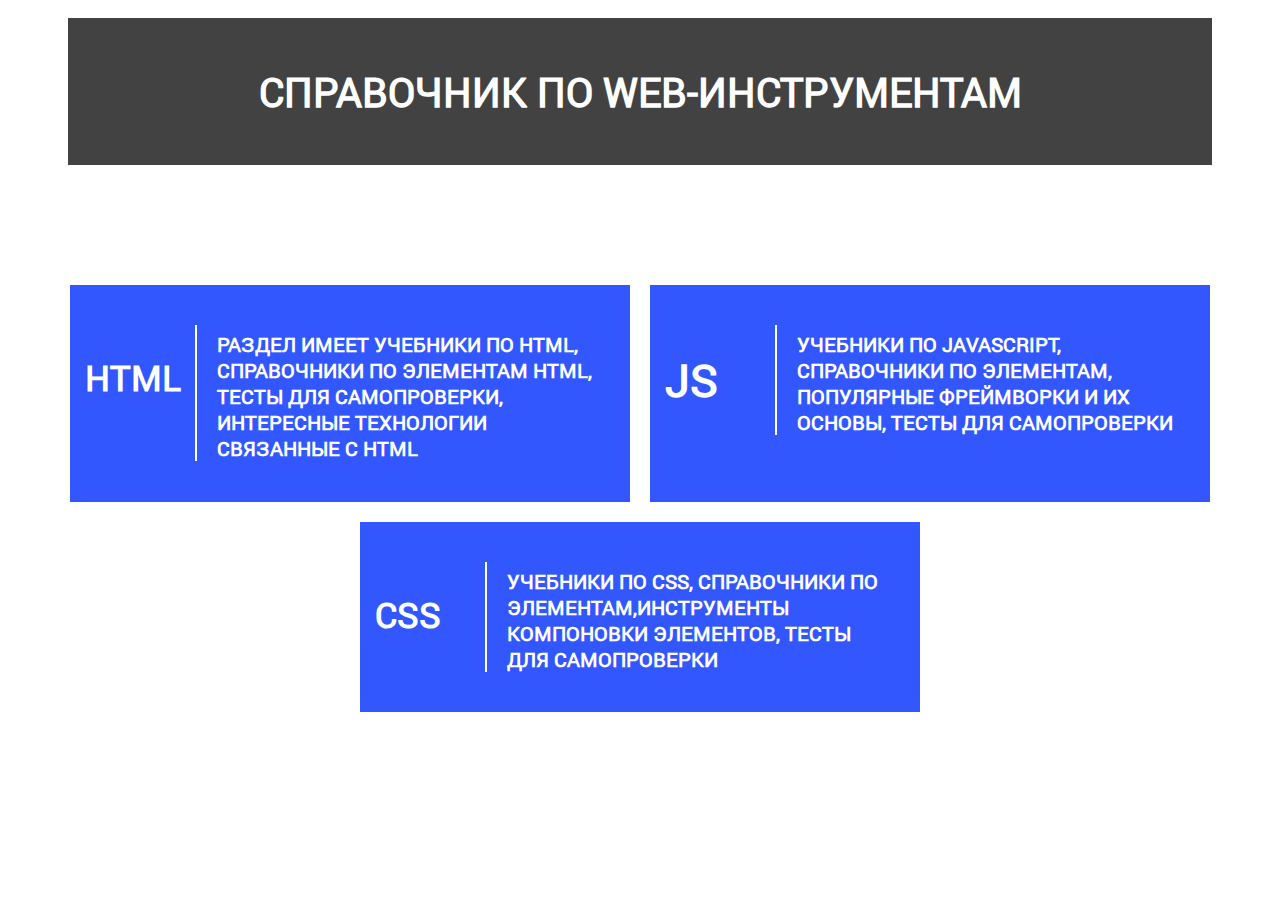
<file: index.html>
<!DOCTYPE html>
<html lang="ru">
<head>
    <meta charset="UTF-8">
     <!-- <meta name="viewport" content="width=device-width, initial-scale=1.0">
    <meta http-equiv="X-UA-Compatible" content="ie=edge">    -->
    <link rel="stylesheet" href="css/fonts.css" />
	<link rel="stylesheet" href="css/main.css" />
    <link rel="stylesheet" href="css/media.css" />
    <link rel="stylesheet" href="css/bootstrap-grid.css" />
    <title>Справочник</title>
</head>
<body>
    <header>
        <div class="container-fluid">
            <div class="row justify-content-center"> 
                <div class="col header">
                    <h1>Справочник по web-инструментам</h1>
                </div>   
            </div> 
        </div>        
    </header>
    <article > 
        <div class="container-fluid ">          
            <div class="row  justify-content-center"> 
                
                    <a href="html.html" class="col button ">                                        
                        <h2 style="float:left;">HTML</h2>
                        <h4>раздел имеет учебники по html, справочники по элементам html, тесты для самопроверки, интересные технологии связанные с html </h4> 
                    </a>   
                <a href="javascript.html" class="col button" style="padding:40px 15px 67px;">                    
                    <h2 style="float:left; Font-size:45px; margin:25px 0px 10px;">js</h2>                    
                    <h4>учебники по javascript, справочники по элементам, популярные фреймворки и их основы, тесты для самопроверки</h4>                    
                </a>            
            </div>                                                   
            <div class="row justify-content-center">
                <a href="css.html" class="col button">                    
                   <h2 style="float:left;">css</h2> 
                   <h4>учебники по css, справочники по элементам,инструменты компоновки элементов, тесты для самопроверки</h4>                   
                </a>                
            </div> 
        </div>                 
    </article>  
 </body>
</html>
</file>
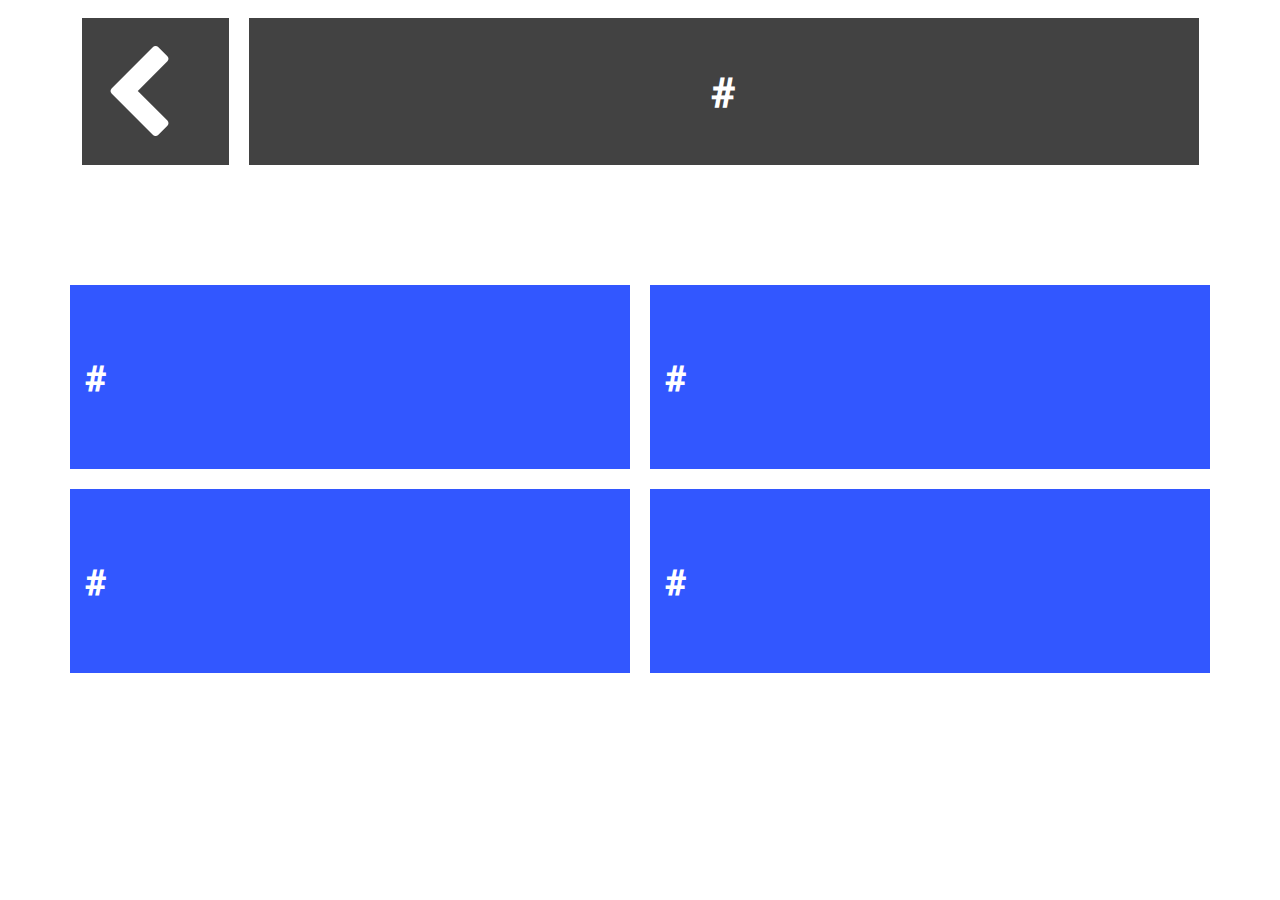
<file: #.html>
<!DOCTYPE html>
<html lang="ru">
<head>
    <meta charset="UTF-8">
     <!-- <meta name="viewport" content="width=device-width, initial-scale=1.0">
    <meta http-equiv="X-UA-Compatible" content="ie=edge">    -->
    <link rel="stylesheet" href="css/fonts.css" />
	<link rel="stylesheet" href="css/main.css" />
    <link rel="stylesheet" href="css/media.css" />
    <link rel="stylesheet" href="css/bootstrap-grid.css" />
    <link rel="stylesheet" href="css/font-awesome.min.css">
    <title>#</title>
</head>
<body>
    <header>
        <div class="container">
            <div class="row justify-content-center"> 
                <a href="index.html" class="col back button">
                        <h3 class="fa fa-chevron-left fa-5x" aria-hidden="true"></h3>                        
                </a>
                <div class="col jheader">
                    <h1>#</h1>
                </div>   
            </div> 
        </div>        
    </header>
    <article > 
        <div class="container-fluid ">          
            <div class="row  justify-content-center">                              
                <a href="#" class="col button ">                                        
                    <h2>#</h2>                                     
                </a>       
                <a href="#" class="col button">                 
                    <h2>#</h2>                    
                </a>            
            </div>                                   
            <div class="row justify-content-center">
                <a href="#" class="col button">                    
                   <h2>#</h2>                    
                </a>
                <a href="#" class="col button">                    
                    <h2>#</h2>                                        
                 </a>
            </div> 
        </div>                 
    </article>  
 </body>
</html>
</file>
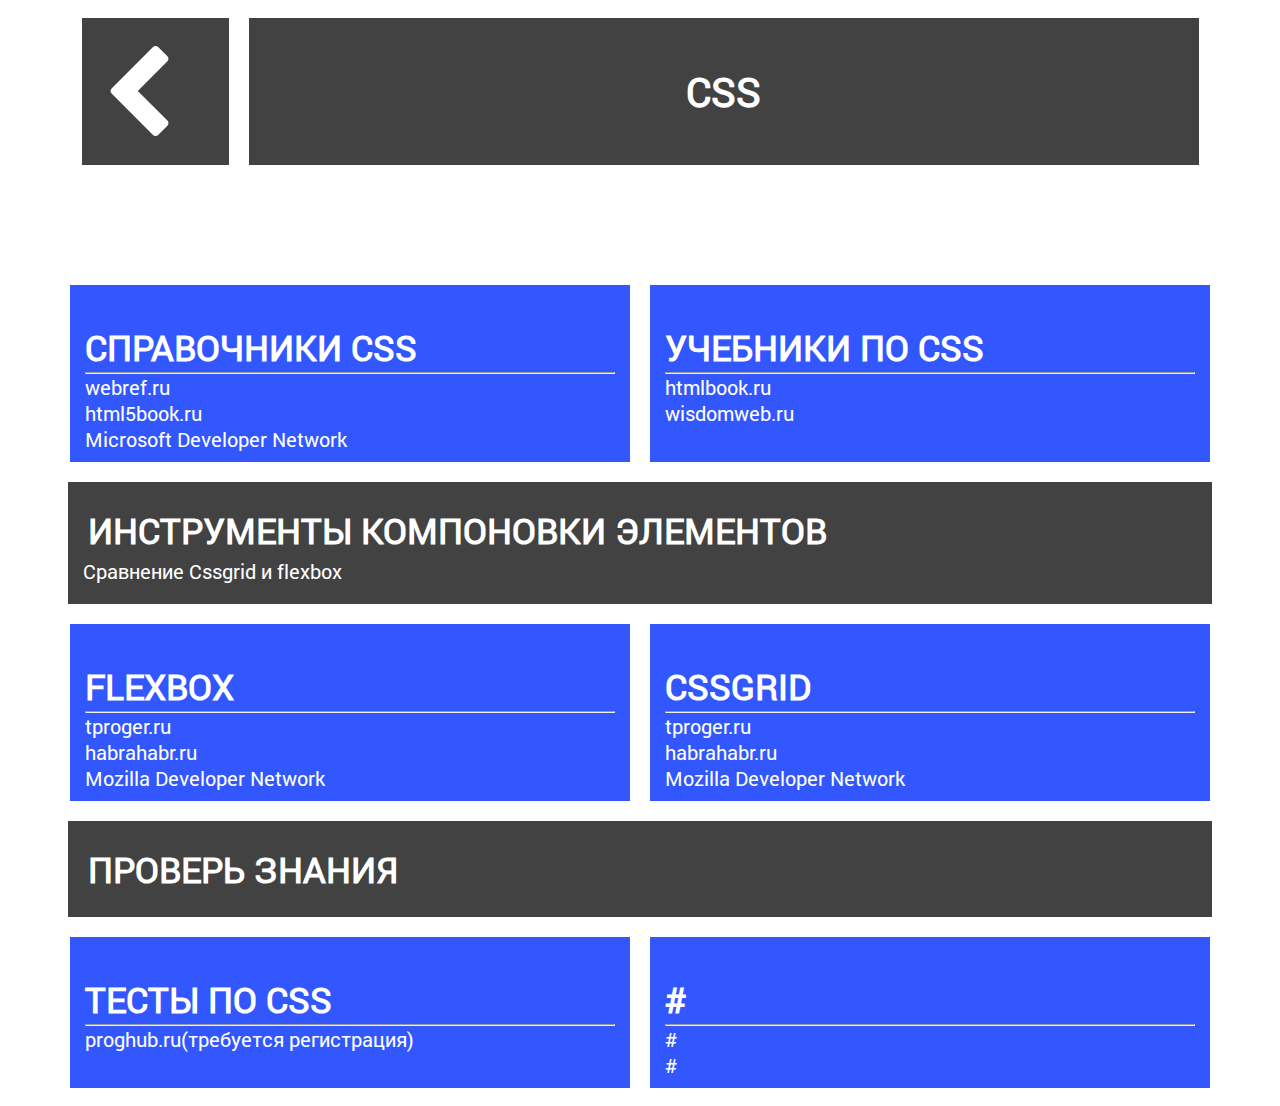
<file: css.html>
<!DOCTYPE html>
<html lang="ru">
<head>
    <meta charset="UTF-8">
     <!-- <meta name="viewport" content="width=device-width, initial-scale=1.0">
    <meta http-equiv="X-UA-Compatible" content="ie=edge">    -->
    <link rel="stylesheet" href="css/fonts.css" />
	<link rel="stylesheet" href="css/main.css" />
    <link rel="stylesheet" href="css/media.css" />
    <link rel="stylesheet" href="css/bootstrap-grid.css" />
    <link rel="stylesheet" href="css/font-awesome.min.css">
    <title>css</title>
</head>
<body>
    <header>
        <div class="container">
            <div class="row justify-content-center"> 
                <a href="index.html" class="col back button">
                        <h3 class="fa fa-chevron-left fa-5x" aria-hidden="true"></h3>                        
                </a>
                <div class="col jheader">
                    <h1>css</h1>
                </div>   
            </div> 
        </div>        
    </header>
    <article > 
        <div class="container-fluid ">                      
            <div class="row  justify-content-center">                              
                <div class="col blog">                                        
                    <h2 style="margin-bottom: 2px">Справочники css</h2>
                    <hr>
                    <a href="https://webref.ru/css">webref.ru</a>
                    <a href="https://html5book.ru/css-spravochnik.html">html5book.ru</a>
                    <a href="https://developer.mozilla.org/ru/docs/Web/CSS/Reference">Microsoft Developer Network</a>                                     
                </div>
                <div class="col blog">                                        
                    <h2 style="margin-bottom: 2px">Учебники по CSS</h2>
                    <hr>
                    <a href="http://htmlbook.ru/samcss">htmlbook.ru</a>
                    <a href="http://www.wisdomweb.ru/CSS/css-first.php">wisdomweb.ru</a>                                                         
                </div>                       
            </div>     
            <div class="row  justify-content-center"> 
                <Div class="col header" >
                    <div>
                    <h2 style="margin: 5px !important;">инструменты компоновки элементов</h2>
                    </div>
                    <div>  
                    <a href="http://htmlbook.ru/blog/css-grid-i-flexbox-sravnenie-na-praktike">Сравнение Cssgrid и flexbox</a> 
                    </div>  
                </Div>             
            </div>                              
            <div class="row justify-content-center">
                    <div class="col blog">
                            <h2 style="margin-bottom: 2px">flexbox</h2>
                            <hr>
                            <a href="https://tproger.ru/translations/how-css-flexbox-works/">tproger.ru</a>
                            <a href="https://habrahabr.ru/post/242545/">habrahabr.ru</a>
                            <a href="https://developer.mozilla.org/ru/docs/Learn/CSS/CSS_layout/Flexbox">Mozilla Developer Network</a>
                    </div>
                    <div class="col blog">
                            <h2 style="margin-bottom: 2px">cssgrid</h2>
                            <hr>
                            <a href="https://tproger.ru/translations/getting-started-with-css-grid/">tproger.ru</a>
                            <a href="https://habrahabr.ru/post/325760/">habrahabr.ru</a>
                            <a href="https://developer.mozilla.org/ru/docs/Web/CSS/CSS_Grid_Layout">Mozilla Developer Network</a>
                    </div>     
            </div> 
        </div> 
        <div class="container-fluid">
                <div class="row justify-content-center">
                        <div class="col header">
                            <h2 style="margin: 5px !important">Проверь знания</h2>
                        </div>
                    </div>
                    <div class="row  justify-content-center">
                        <div class="col blog">
                            <h2 style="margin-bottom: 2px">тесты по css</h2>
                            <hr>
                            <a href="https://proghub.ru/t/css-basic">proghub.ru(требуется регистрация)</a>                  
                        </div>
                        <div class="col blog">
                            <h2 style="margin-bottom: 2px">#</h2>
                            <hr>
                            <a href="#">
                                #
                            </a>
                            <a href="#">
                                #
                            </a>
                        </div>
                    </div>
        </div>                
    </article>  
 </body>
</html>
</file>
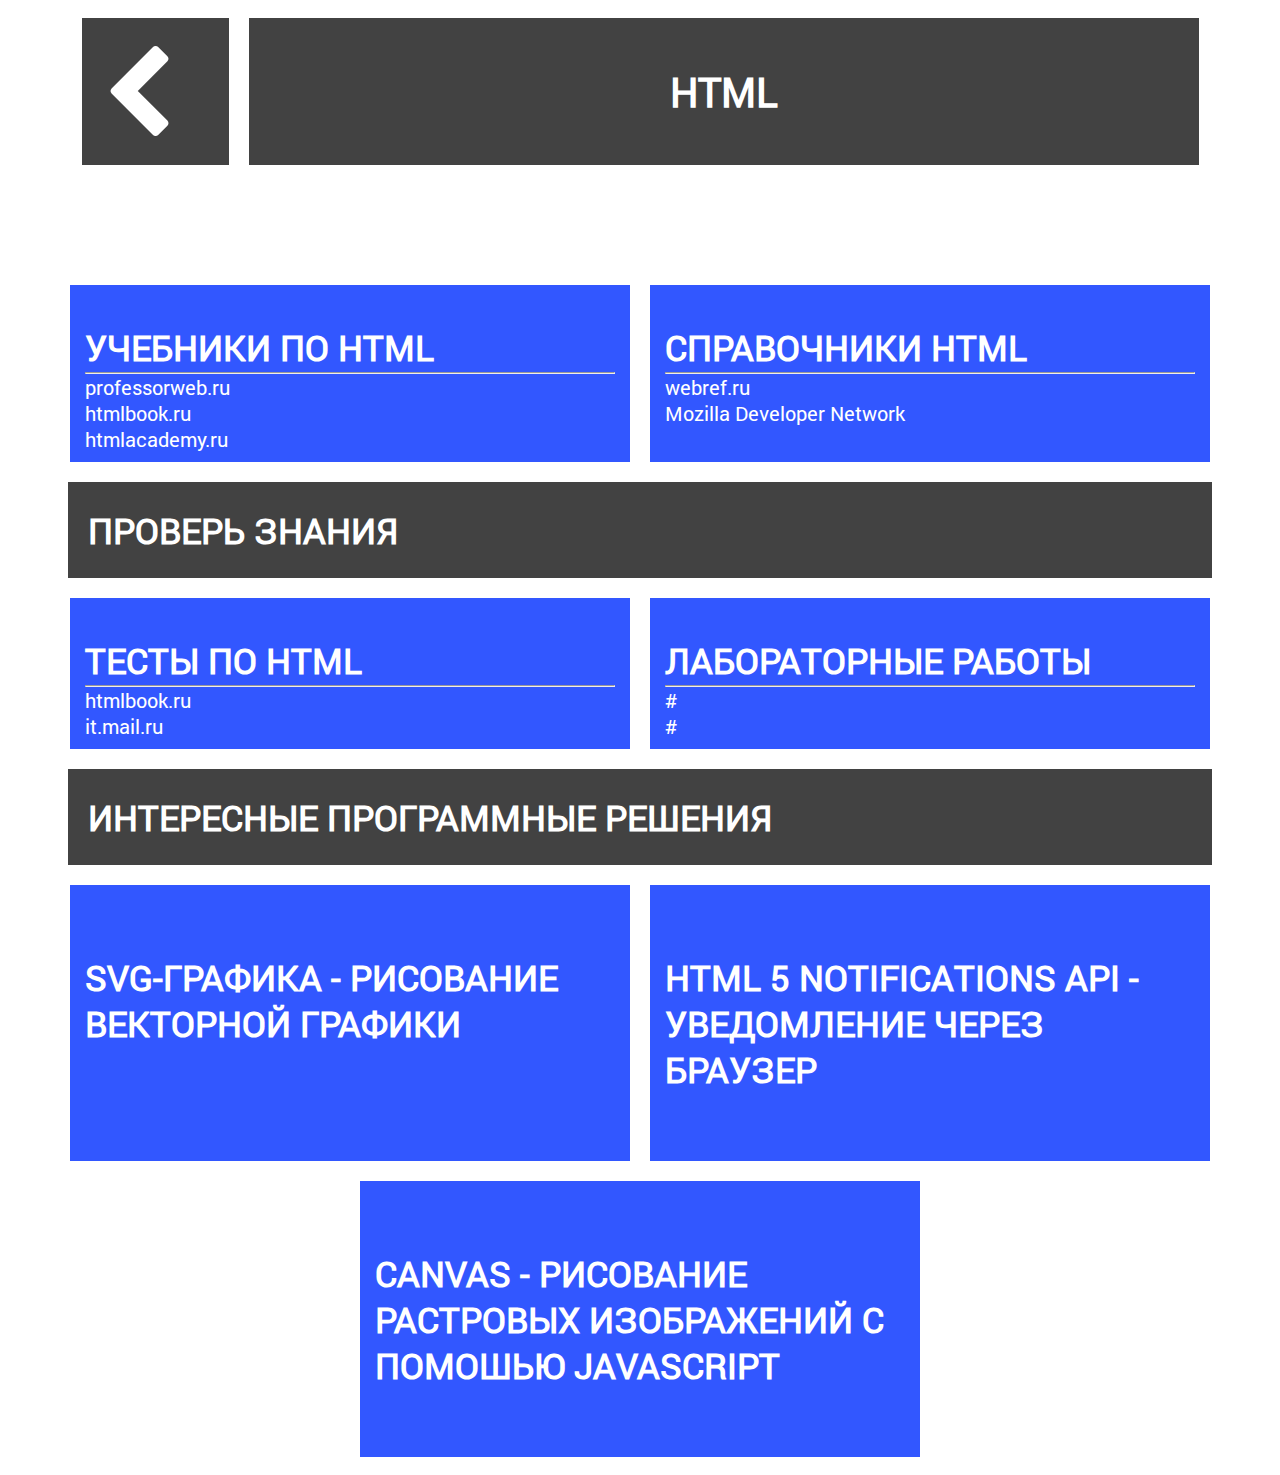
<file: html.html>
<!DOCTYPE html>
<html lang="ru">

<head>
    <meta charset="UTF-8">
    <!-- <meta name="viewport" content="width=device-width, initial-scale=1.0">
    <meta http-equiv="X-UA-Compatible" content="ie=edge">    -->
    <link rel="stylesheet" href="css/fonts.css" />
    <link rel="stylesheet" href="css/main.css" />
    <link rel="stylesheet" href="css/media.css" />
    <link rel="stylesheet" href="css/bootstrap-grid.css" />
    <link rel="stylesheet" href="css/font-awesome.min.css">
    <title>HTML</title>
</head>

<body>
    <header>
        <div class="container">
            <div class="row justify-content-center">
                <a href="index.html" class="col back button">
                    <h3 class="fa fa-chevron-left fa-5x" aria-hidden="true"></h3>
                </a>
                <div class="col jheader">
                    <h1>html</h1>
                </div>
            </div>
        </div>
    </header>
    <article>
        <div class="container-fluid">
            <div class="row  justify-content-center">
                <div class="col blog">
                    <h2 style="margin-bottom: 2px">Учебники по HTML</h2>
                    <hr>
                    <a href="https://professorweb.ru/my/html/html5/level1/html5_index.php"> professorweb.ru</a>
                    <a href="http://htmlbook.ru/html5"> htmlbook.ru</a>
                    <a href="https://htmlacademy.ru">htmlacademy.ru</a>
                </div>
                <div class="col blog">
                    <h2 style="margin-bottom: 2px">справочники HTML</h2>
                    <hr>
                    <a href="https://webref.ru/html">webref.ru</a>
                    <a href="https://developer.mozilla.org/ru/docs/Web/HTML">Mozilla Developer Network</a>                  
                </div>
            </div>
        </div>
        <div class="container-fluid">
            <div class="row justify-content-center">
                <div class="col header">
                    <h2 style="margin: 5px !important">Проверь знания</h2>
                </div>
            </div>
            <div class="row  justify-content-center">
                <div class="col blog">
                    <h2 style="margin-bottom: 2px">Тесты по HTML</h2>
                    <hr>
                    <a href="http://htmlbook.ru/quiz/html5">htmlbook.ru</a>
                    <a href="https://certification.mail.ru/tests/html/start/">it.mail.ru</a>
                </div>
                <div class="col blog">
                    <h2 style="margin-bottom: 2px">Лабораторные работы</h2>
                    <hr>
                    <a href="#">#</a>
                    <a href="#">#</a>
                </div>
            </div>            
        <div class="container-fluid">
                <div class="row justify-content-center">
                        <div class="col header">
                            <h2 style="margin: 5px !important">Интересные программные решения</h2>
                        </div>
                    </div>
                    <div class="row  justify-content-center">                                                    
                                <a href="https://habrahabr.ru/post/157087/" class="col button" style="padding:40px 15px 82px;">                    
                                   <h2>SVG-графика - рисование векторной графики</h2>                    
                                </a>
                                <a href="https://habrahabr.ru/post/183630/" class="col button">                    
                                    <h2>HTML 5 Notifications API - уведомление через браузер</h2>                                        
                                </a>
                                <a href="https://habrahabr.ru/post/111308/" class="col button">                    
                                    <h2>CANVAS - рисование растровых изображений с помошью javascript</h2>                    
                                </a>     
                    </div>
        </div>
    </article>
</body>
</html>
</file>
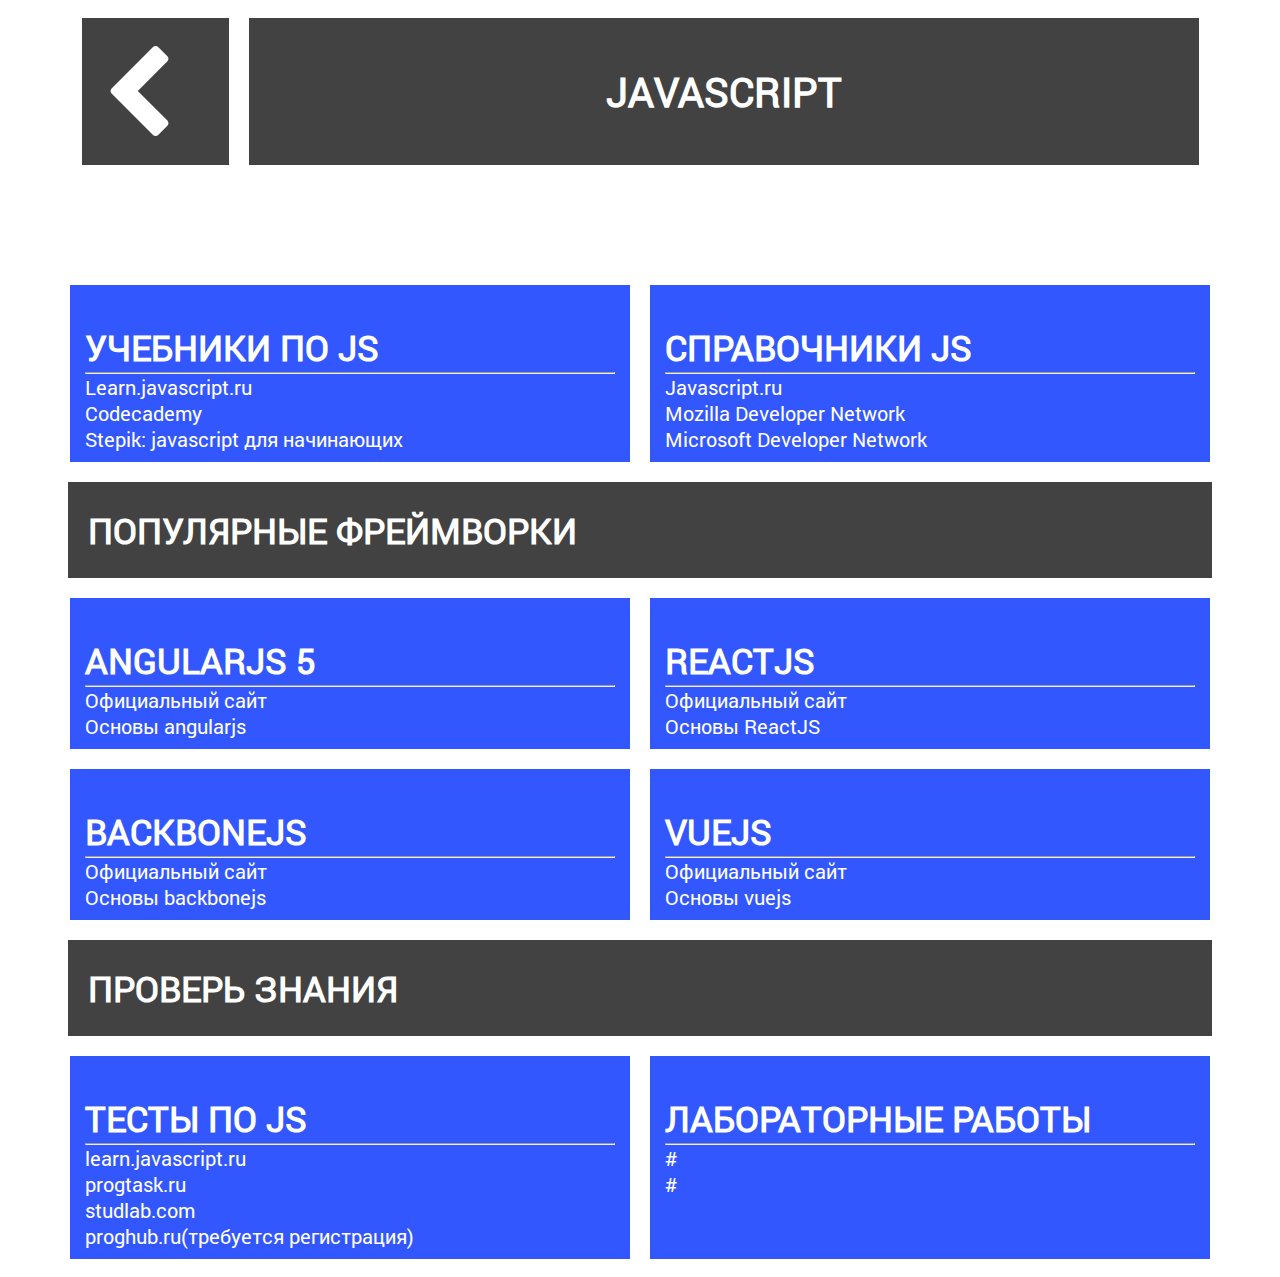
<file: javascript.html>
<!DOCTYPE html>
<html lang="ru">

<head>
    <meta charset="UTF-8">
    <!-- <meta name="viewport" content="width=device-width, initial-scale=1.0">
    <meta http-equiv="X-UA-Compatible" content="ie=edge">    -->
    <link rel="stylesheet" href="css/fonts.css" />
    <link rel="stylesheet" href="css/main.css" />
    <link rel="stylesheet" href="css/media.css" />
    <link rel="stylesheet" href="css/bootstrap-grid.css" />
    <link rel="stylesheet" href="css/font-awesome.min.css">
    <title>javascript</title>
</head>

<body>
    <header>
        <div class="container">
            <div class="row justify-content-center">
                <a href="index.html" class="col back button">
                    <h3 class="fa fa-chevron-left fa-5x" aria-hidden="true"></h3>
                </a>
                <div class="col jheader">
                    <h1>javascript</h1>
                </div>
            </div>
        </div>
    </header>
    <article>
        <div class="container-fluid">
            <div class="row  justify-content-center">
                <div class="col blog">
                    <h2 style="margin-bottom: 2px">Учебники по JS</h2>
                    <hr>
                    <a href="https://learn.javascript.ru"> Learn.javascript.ru</a>
                    <a href="https://www.codecademy.com/learn/learn-javascript"> Codecademy</a>
                    <a href="https://stepik.org/course/2223">Stepik: javascript для начинающих</a>
                </div>
                <div class="col blog">
                    <h2 style="margin-bottom: 2px">справочники JS</h2>
                    <hr>
                    <a href="http://javascript.ru/manual">Javascript.ru</a>
                    <a href="https://developer.mozilla.org/ru/docs/Web/JavaScript/Reference">Mozilla Developer Network</a>
                    <a href="https://msdn.microsoft.com/ru-ru/library/d1et7k7c(v=vs.94).aspx">Microsoft Developer Network</a>
                </div>
            </div>
        </div>
        <div class="container-fluid">
            <div class="row justify-content-center">
                <div class="col header">
                    <h2 style="margin: 5px !important">Популярные фреймворки</h2>
                </div>
            </div>
            <div class="row  justify-content-center">
                <div class="col blog">
                    <h2 style="margin-bottom: 2px">AngularJS 5</h2>
                    <hr>
                    <a href="https://angularjs.org">
                        Официальный сайт
                    </a>
                    <a href="https://habrahabr.ru/post/341688/">
                        Основы angularjs
                    </a>
                </div>
                <div class="col blog">
                    <h2 style="margin-bottom: 2px">ReactJS</h2>
                    <hr>
                    <a href="https://reactjs.org">
                        Официальный сайт
                    </a>
                    <a href="https://learn.javascript.ru/screencast/react/">
                        Основы ReactJS
                    </a>
                </div>
            </div>
            <div class="row justify-content-center">
                <div class="col blog">
                    <h2 style="margin-bottom: 2px">backbonejs</h2>
                    <hr>
                    <a href="http://backbonejs.ru">
                        Официальный сайт
                    </a>
                    <a href="https://habrahabr.ru/post/127049/">
                        Основы backbonejs
                    </a>
                </div>
                <div class="col blog">
                    <h2 style="margin-bottom: 2px">vuejs</h2>
                    <hr>
                    <a href="https://ru.vuejs.org">
                        Официальный сайт
                    </a>
                    <a href="https://habrahabr.ru/post/329452/">
                        Основы vuejs
                    </a>
                </div>
            </div>
        </div>
        <div class="container-fluid">
                <div class="row justify-content-center">
                        <div class="col header">
                            <h2 style="margin: 5px !important">Проверь знания</h2>
                        </div>
                    </div>
                    <div class="row  justify-content-center">
                        <div class="col blog">
                            <h2 style="margin-bottom: 2px">тесты по JS</h2>
                            <hr>
                            <a href="https://learn.javascript.ru/quiz">learn.javascript.ru</a>
                            <a href="https://progtask.ru/2018/02/05/test-po-javascript-js/">progtask.ru</a>
                            <a href="http://studlab.com/news/test_znanij_javascript/2012-04-10-409">studlab.com</a>
                            <a href="https://proghub.ru/t/js-basic">proghub.ru(требуется регистрация)</a>
                        </div>
                        <div class="col blog">
                            <h2 style="margin-bottom: 2px">Лабораторные работы</h2>
                            <hr>
                            <a href="#">
                                #
                            </a>
                            <a href="#">
                                #
                            </a>
                        </div>
                    </div>
        </div>
    </article>
</body>
</html>
</file>
<file: css/fonts.css>
/* font-family: "RobotoRegular"; */
@font-face {
	font-family: "RobotoRegular";
	src: url("../fonts/RobotoRegular/RobotoRegular.eot");
	src: url("../fonts/RobotoRegular/RobotoRegular.eot?#iefix")format("embedded-opentype"),
	url("../fonts/RobotoRegular/RobotoRegular.woff") format("woff"),
	url("../fonts/RobotoRegular/RobotoRegular.ttf") format("truetype");
	font-style: normal;
	font-weight: normal;
}
/* font-family: "RobotoLight"; */
@font-face {
	font-family: "RobotoLight";
	src: url("../fonts/RobotoLight/RobotoLight.eot");
	src: url("../fonts/RobotoLight/RobotoLight.eot?#iefix")format("embedded-opentype"),
	url("../fonts/RobotoLight/RobotoLight.woff") format("woff"),
	url("../fonts/RobotoLight/RobotoLight.ttf") format("truetype");
	font-style: normal;
	font-weight: normal;
}
/* font-family: "RobotoMedium"; */
@font-face {
	font-family: "RobotoMedium";
	src: url("../fonts/RobotoMedium/RobotoMedium.eot");
	src: url("../fonts/RobotoMedium/RobotoMedium.eot?#iefix")format("embedded-opentype"),
	url("../fonts/RobotoMedium/RobotoMedium.woff") format("woff"),
	url("../fonts/RobotoMedium/RobotoMedium.ttf") format("truetype");
	font-style: normal;
	font-weight: normal;
}
/* font-family: "RobotoBold"; */
@font-face {
	font-family: "RobotoBold";
	src: url("../fonts/RobotoBold/RobotoBold.eot");
	src: url("../fonts/RobotoBold/RobotoBold.eot?#iefix")format("embedded-opentype"),
	url("../fonts/RobotoBold/RobotoBold.woff") format("woff"),
	url("../fonts/RobotoBold/RobotoBold.ttf") format("truetype");
	font-style: normal;
	font-weight: normal;
}
</file>
<file: css/main.css>
body {
	font-family: "RobotoRegular", sans-serif;
	font-size: 20px;
	/* background-color: #646464; */
}

h1,h2{
	color: white;	
	/* padding: 13px;	 */
	text-transform: uppercase;
	text-align: center;
	vertical-align: middle;
	

}
h2{
	text-align:start !important;
	font-size: 35px;
}
h3,h4{
	color: white;	 
	text-transform: uppercase; 
	/* text-align: center;  */
	vertical-align: middle;   
	margin: auto;
	padding-top: 6px;
	text-decoration:none;
}
h4{
	float: right;
	width:420px;
	border-left:white solid 2px;
	padding-left:20px ;
	padding-right:20px;
}
article{
	 margin-top: 100px; 
	
}
.button {
	padding: 40px;	
	margin: 10px;
	background-color: rgb(50, 87, 255);	 	 
	/* background-color: #424242; */
	/* text-decoration:none;	 */
	min-width: 560px !important;
	max-width: 560px !important;
	
}
.button:hover {
border: white solid 1px;
}
a:hover{
	border-bottom: white 2px solid;
}
.centre{
	padding-left:0 auto !important;
	padding-right:0 auto !important;

}
.header{
	padding: 20px;	
	margin: 10px;	 	 
	background-color: #424242;	
	min-width: 1144px !important;
	max-width: 1144px !important;  
 }
.back{
	padding: 20px !important;	
	margin: 10px;	 	 
	background-color: #424242;	
	min-width: 147px !important;
	max-width: 147px !important;  
 }
.jheader{
	padding: 20px;	
	margin: 10px;	 	 
	background-color: #424242;
		
	min-width: 950px !important;
	max-width: 950px !important;  
 }
.blog{
	padding: 10px;
	margin: 10px;	 	 
	/* background-color: #424242; */
	background-color: rgb(50, 87, 255);
	text-decoration:none;	
	min-width: 560px !important;
	max-width: 560px !important; 
	
 }
 a{
	text-decoration:none;
	display: table;
	color:white;
 }
 .button2{
	background-color: black;	
	padding: 13px;	
	border: azure solid 1px;

 }
 hr{
	margin: 0;
}
</file>
<file: css/media.css>
/*==========  Desktop First Method  ==========*/

/* Large Devices, Wide Screens */
@media only screen and (max-width : 1174px) {
    .header{
        padding: 20px;	
        margin: 10px;	 	 
        background-color: #424242;	
        min-width: 560px !important;
        max-width: 560px !important;         
    } 
    .jheader{
        padding: 20px;	
        margin: 10px;	 	 
        background-color: #424242;	
        min-width: 413px !important;
        max-width: 413px !important;         
    } 
    
}

/* Medium Devices, Desktops */
@media only screen and (max-width : 992px) {
    
}

/* Small Devices, Tablets */
@media only screen and (max-width : 768px) {
    
}

/* Extra Small Devices, Phones */
@media only screen and (max-width : 480px) {

}

/* Custom, iPhone Retina */
@media only screen and (max-width : 320px) {

}


/*==========  Mobile First Method  ==========*/

/* Custom, iPhone Retina */
@media only screen and (min-width : 320px) {

}

/* Extra Small Devices, Phones */
@media only screen and (min-width : 480px) {

}

/* Small Devices, Tablets */
@media only screen and (min-width : 768px) {

}

/* Medium Devices, Desktops */
@media only screen and (min-width : 992px) {

}

 /* Large Devices, Wide Screens */
@media only screen and (min-width : 1200px) {

}
</file>
